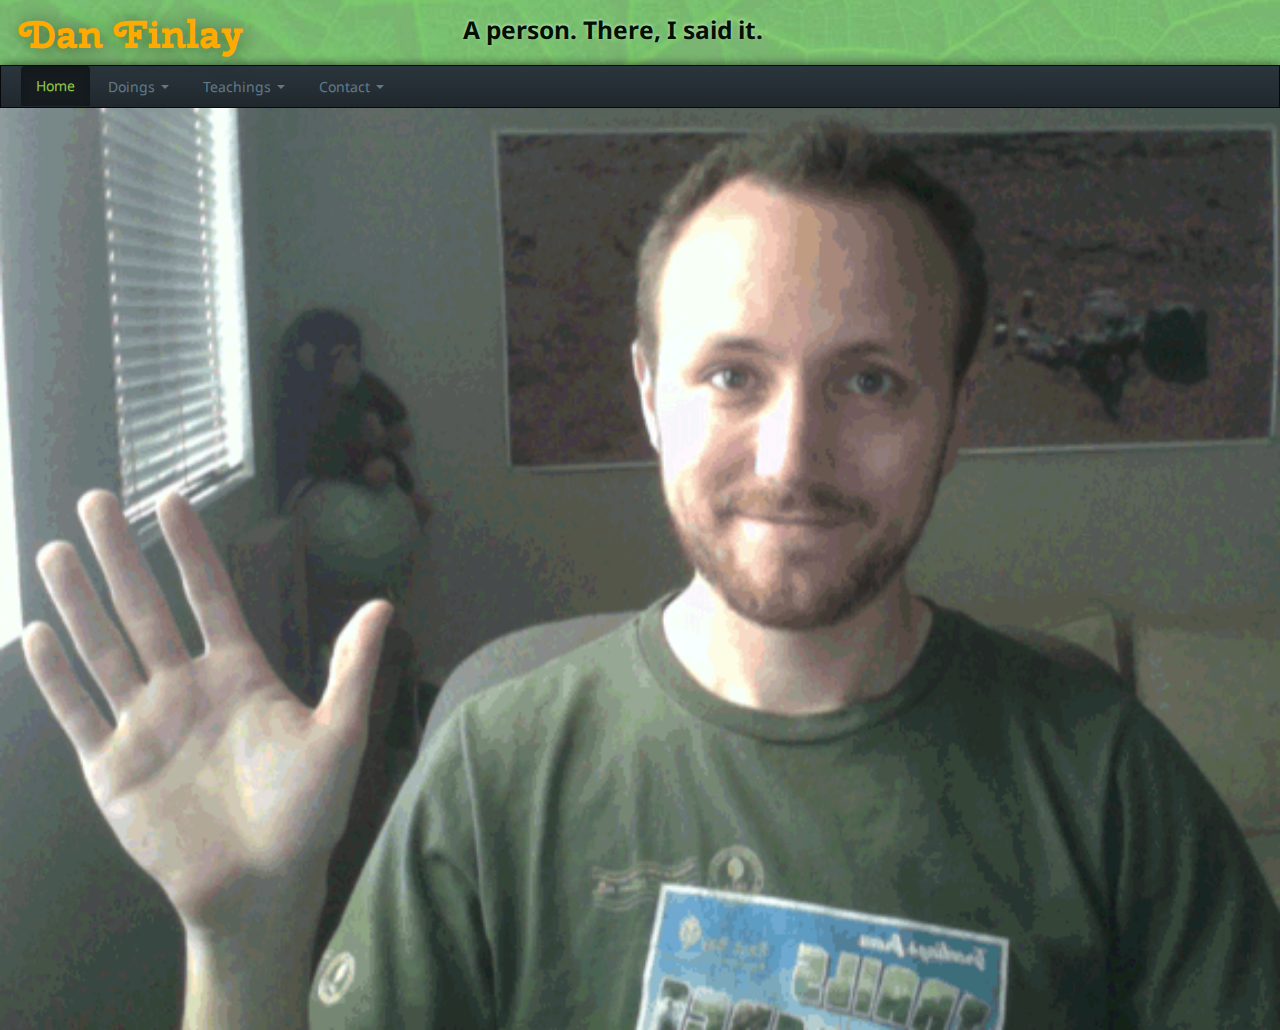
<file: app/index.html>
<!doctype html>
<html lang="en" ng-app="DanApp">
<head>
<title>Dan Finlay's Home Page</title>
<script>document.write('<script src="http://' + (location.host || 'localhost').split(':')[0] + ':35729/livereload.js?snipver=1"></' + 'script>')</script>
<link rel="stylesheet" href="./bootstrap/css/bootstrap.min.css">
<meta name="viewport" content="width=device-width, initial-scale=1.0">
<link rel="stylesheet" href="./bootstrap/css/bootstrap-responsive.min.css">
<link href='http://fonts.googleapis.com/css?family=Noto+Sans|Cherry+Swash:700' rel='stylesheet' type='text/css'>
<link rel="stylesheet" href="css/style.css">
<script type="text/javascript" src="jquery.js"></script>
<script type="text/javascript" src="./js/jquery-colors.js"></script>
<script type="text/javascript" src="./bootstrap/js/bootstrap.min.js"></script>
<script type="text/javascript" src="js/script.js"></script>
</head>
<body>
  <div class="container-fluid" style="margin:0;padding:0">
    <div class="row-fluid" id="header">
      <div class="span4">
        <h1>Dan Finlay</h1>
      </div>
      <div class="span8">
        <h3 class="tagline">A man of many hats.</h3>
      </div>
    </div>
    <div class="navbar" style="margin-bottom:0px" ng-controller="MenuCtrl">
      <div class="navbar-inner" style="border-radius:0px;">
          <ul nav-tabs class="nav" role="navigation">
            <li>
              <a href="#/home" data-toggle="tab">
                Home
              </a>
            </li>
            <li class="dropdown">
              <a id="drop1" href="#" role="button" class="dropdown-toggle" data-toggle="dropdown">
                Doings
                <b class="caret"></b>
              </a>
              <ul class="dropdown-menu" role="menu" aria-labelledby="drop1">
                <li role="presentation">
                  <a role="menuitem" tabindex="-1" href="http://google.com">
                    Technology
                  </a>
                </li>
                <li role="presentation">
                  <a role="menuitem" tabindex="-1" href="#anotherAction">
                    Comedy
                  </a>
              </li>
              <li role="presentation">
                  <a role="menuitem" tabindex="-1" href="http://tricera-tops.com">
                    Art
                </a>
              </li>
              <li role="presentation">
                  <a role="menuitem" tabindex="-1" href="http://tricera-tops.com">
                    Screen Printing
                  </a>
              </li>
              </ul>
            </li>
            <li class="dropdown">
              <a id="drop1" href="#" role="button" class="dropdown-toggle" data-toggle="dropdown">
                Teachings
                <b class="caret"></b>
              </a>
              <ul class="dropdown-menu" role="menu" aria-labelledby="drop1">
                <li role="presentation">
                  <a role="menuitem" tabindex="-1" href="http://google.com">
                    Current Classes
                  </a>
                </li>
                <li role="presentation">
                  <a role="menuitem" tabindex="-1" href="#anotherAction">
                    Virtual Classes
                  </a>
              </li>
              <li role="presentation">
                  <a role="menuitem" tabindex="-1" href="#anotherAction">
                    Past Classes
                  </a>
              </li>
              </ul>
            </li>
            <li class="contact-menu dropdown">
                <a id="drop1" href="#" role="button" class="dropdown-toggle" data-toggle="dropdown">
                  Contact
                  <b class="caret"></b>
                </a>
                <ul class="dropdown-menu" role="menu" aria-labelledby="drop1">
                  <li role="presentation">
                    <a role="menuitem" tabindex="-1" href="mailto:dan@danfinlay.com" id="emailLink">
                      Email
                    </a>
                  </li>
                  <li role="presentation">
                    <a role="menuitem" tabindex="-1" href="https://twitter.com/danfinlay">
                      Twitter
                    </a>
                </li>
                <li role="presentation">
                    <a role="menuitem" tabindex="-1" href="http://www.linkedin.com/profile/view?id=36264279&trk=tab_pro">
                      LinkedIn
                    </a>
                </li>
                <li role="presentation">
                    <a role="menuitem" tabindex="-1" href="https://github.com/flyswatter">
                      Github
                    </a>
                </li>
                <li role="presentation">
                  <a role="menuitem" tabindex="-1" href="http://www.youtube.com/user/yourworstfriend">
                    YouTube
                  </a>
                </li>
              </ul>
            </li>
          </ul>
       </div>
    </div>
      
      <div ng-view></div>

    

    <div class="row-fluid" style="padding:0px;margin:0px">
      <div class="span12" style="padding:0px;margin:0px">
        <center>
          <p>
            <em><br>
              Site made by Dan Finlay 2013.
            </em>
          </p>
        </center>
      </div>
    </div>
  </div>
  <script type="text/javascript">$(document).ready(readyFunction);</script>
</body>
  <script src="lib/angular/angular.js"></script>
  <script src="js/app.js"></script>
  <script src="js/services.js"></script>
  <script src="js/controllers.js"></script>
  <script src="js/filters.js"></script>
  <script src="js/directives.js"></script>
</html>
</file>
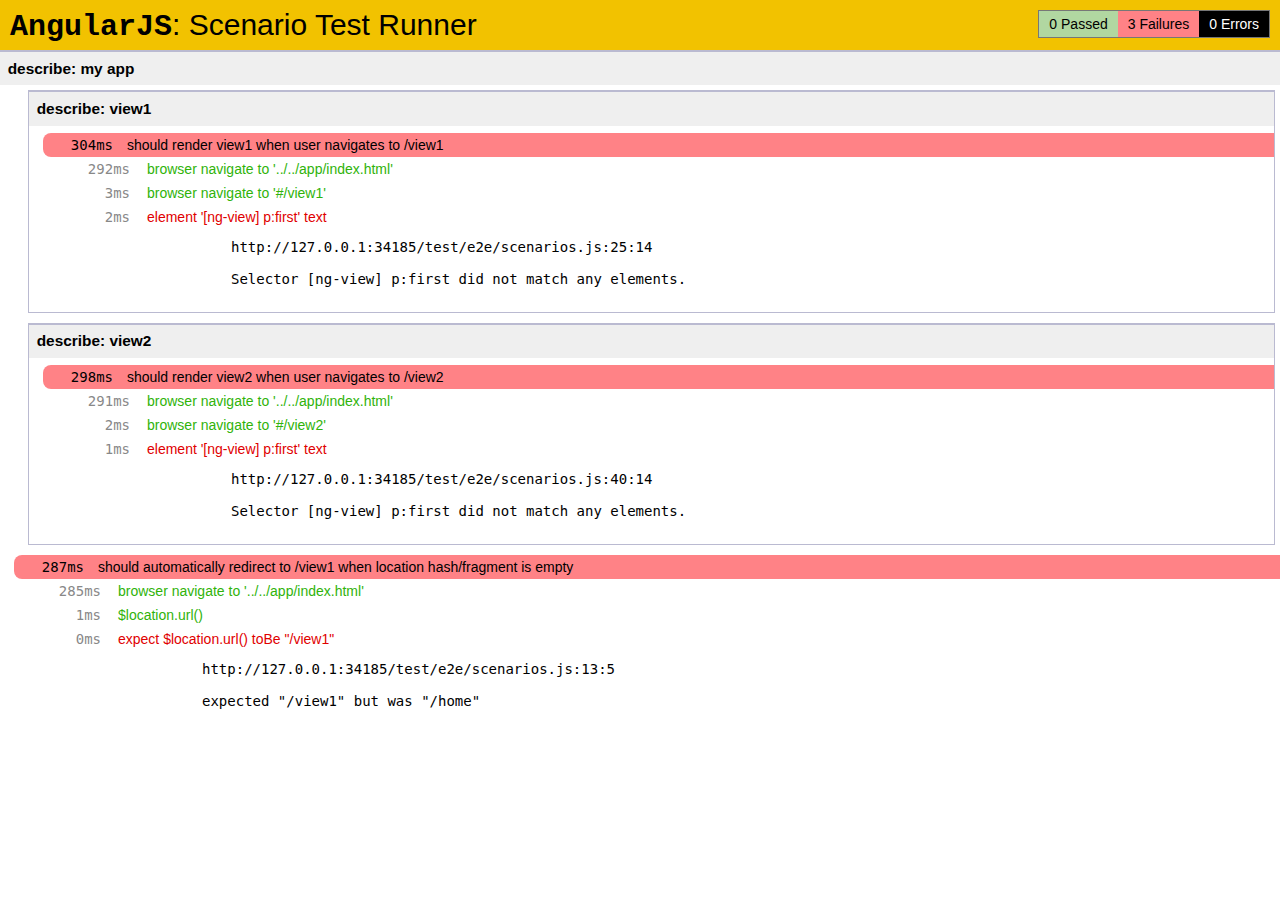
<file: test/e2e/runner.html>
<!doctype html>
<html lang="en">
  <head>
    <title>End2end Test Runner</title>
    <meta charset="utf-8">
    <script src="../lib/angular/angular-scenario.js" ng-autotest></script>
    <script src="scenarios.js"></script>
  </head>
  <body>
  </body>
</html>
</file>
<file: app/css/style.css>
body{
	font-family: 'Noto Sans', sans-serif;
	padding:0px;
	margin:0px;
	background-color:rgb(138,168,126);
/*	background:url('./images/leaf-texture.jpg');
	background-size:100%;
	background-repeat:repeat-y;*/
}
#header{
	background-color:rgb(138,168,126);
	background:url('../img/leaf-texture.jpg');
	background-size:100%;
	padding:10px;
	/*box-shadow:0px -5px 10px rgba(0,0,0,0.4) inset;*/
	margin-top:-10px;
}
h1, .brand{
	font-family: 'Cherry Swash', cursive;
	color:#FA0;
	margin:15px 15px 0px 10px;
	text-shadow:2px 2px 20px rgba(0,0,0,0.55);
	/*text-shadow:0px -1px 3px rgba(255,255,255,0.4);*/
	transition: all, 0.5s;
	-moz-transition: all, 0.5s;
	-webkit-transition: all, 0.5s;
	-opera-transition: all, 0.5s;
	-ie-transition: all, 0.5s;
}
h1:hover, .brand:hover{
	-moz-transform: scale(1.05) rotate(5deg) translateX(10px) translateY(10px) skewX(0deg) skewY(0deg);
	-webkit-transform: scale(1.05) rotate(5deg) translateX(10px) translateY(10px) skewX(0deg) skewY(0deg);
	-o-transform: scale(1.05) rotate(5deg) translateX(10px) translateY(10px) skewX(0deg) skewY(0deg);
	-ms-transform: scale(1.05) rotate(5deg) translateX(10px) translateY(10px) skewX(0deg) skewY(0deg);
	transform: scale(1.05) rotate(5deg) translateX(10px) translateY(10px) skewX(0deg) skewY(0deg);
}
.brand{
	float:right;
}
.active{
	border:none;
}
a{
	transition: all, 1s;
	-moz-transition: all, 1s;
	-webkit-transition: all, 1s;
	-opera-transition: all, 1s;
	-ie-transition: all, 1s;
}
.navbar-inner{
	box-shadow:0px 0px 10px rgba(0,0,0,0.6);
}
h3.tagline{
	color:#010;
	margin-left:15px;
	text-shadow:0px -1px 3px rgba(255,255,255,0.6);
	opacity:1.0;
	margin-bottom:5px;
	transition: all, 1s;
	-moz-transition: all, 1s;
	-webkit-transition: all, 1s;
	-opera-transition: all, 1s;
	-ie-transition: all, 1s;
}
</file>
